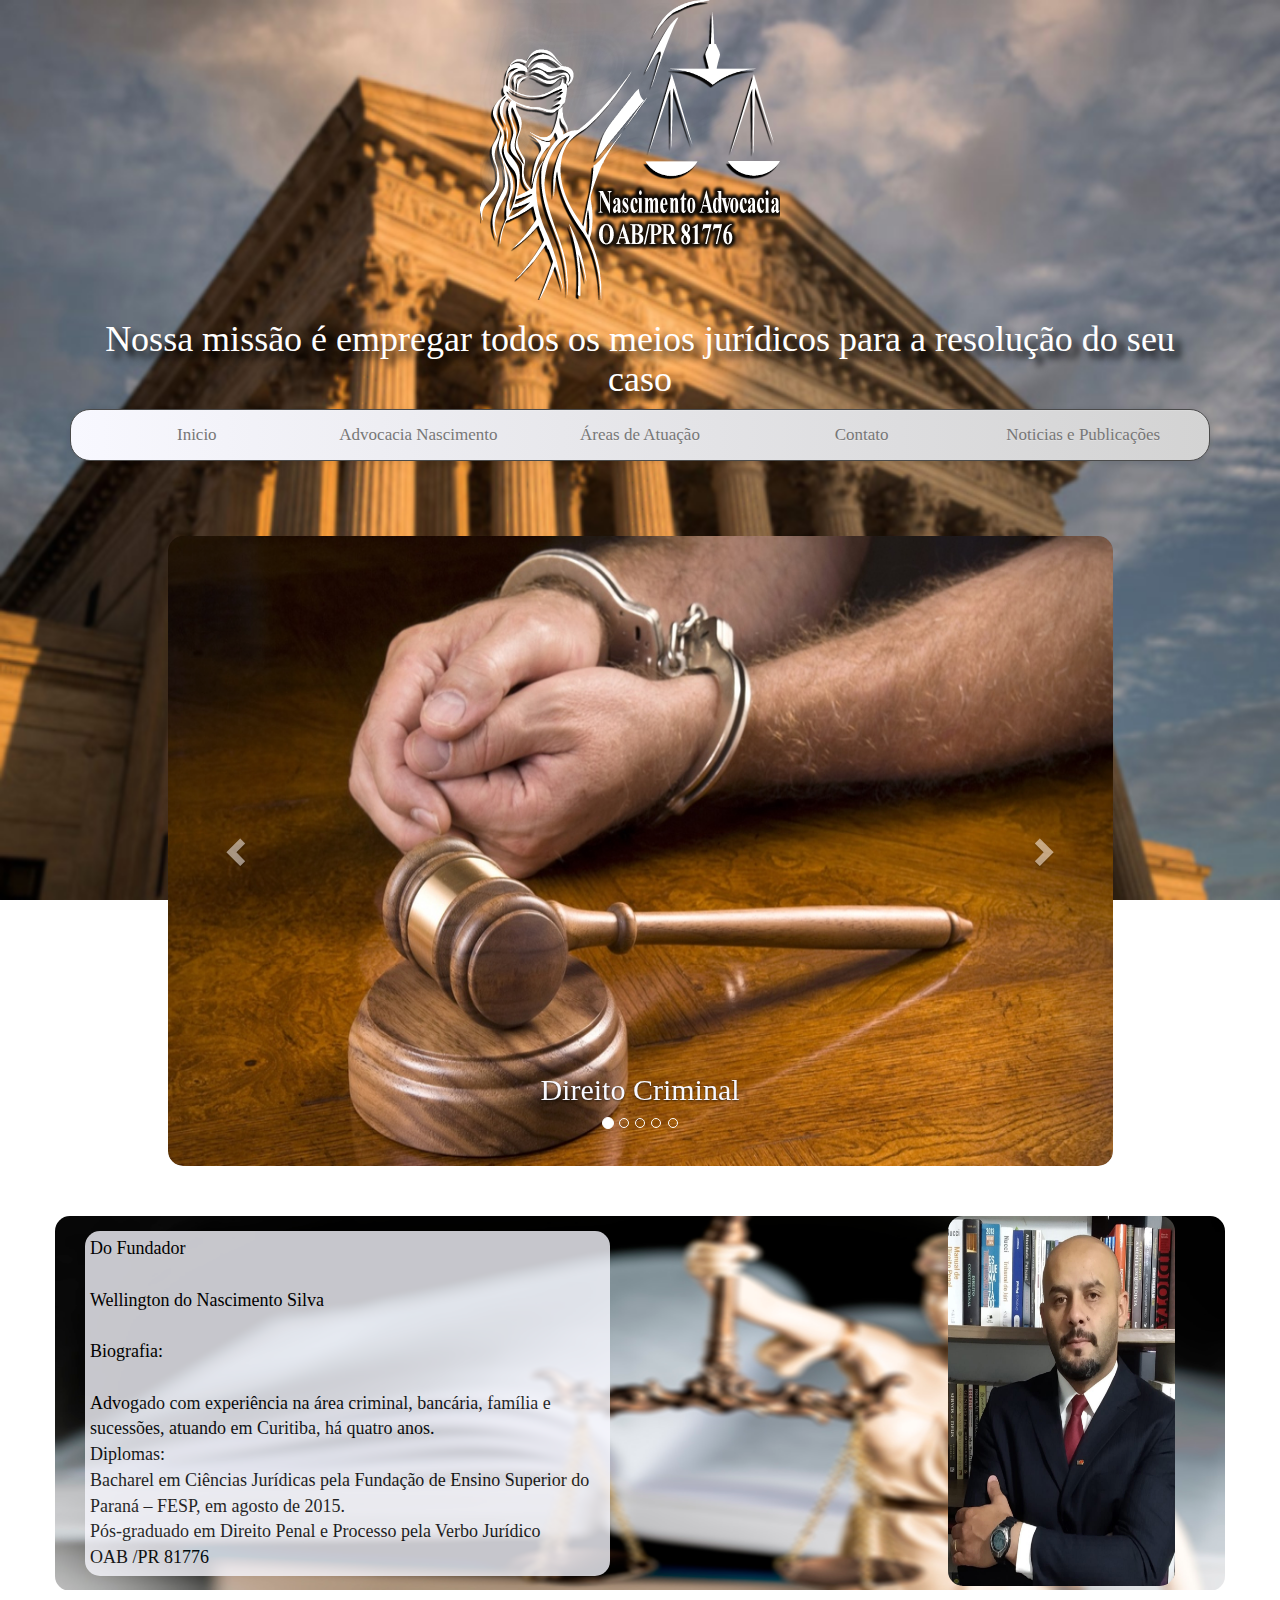
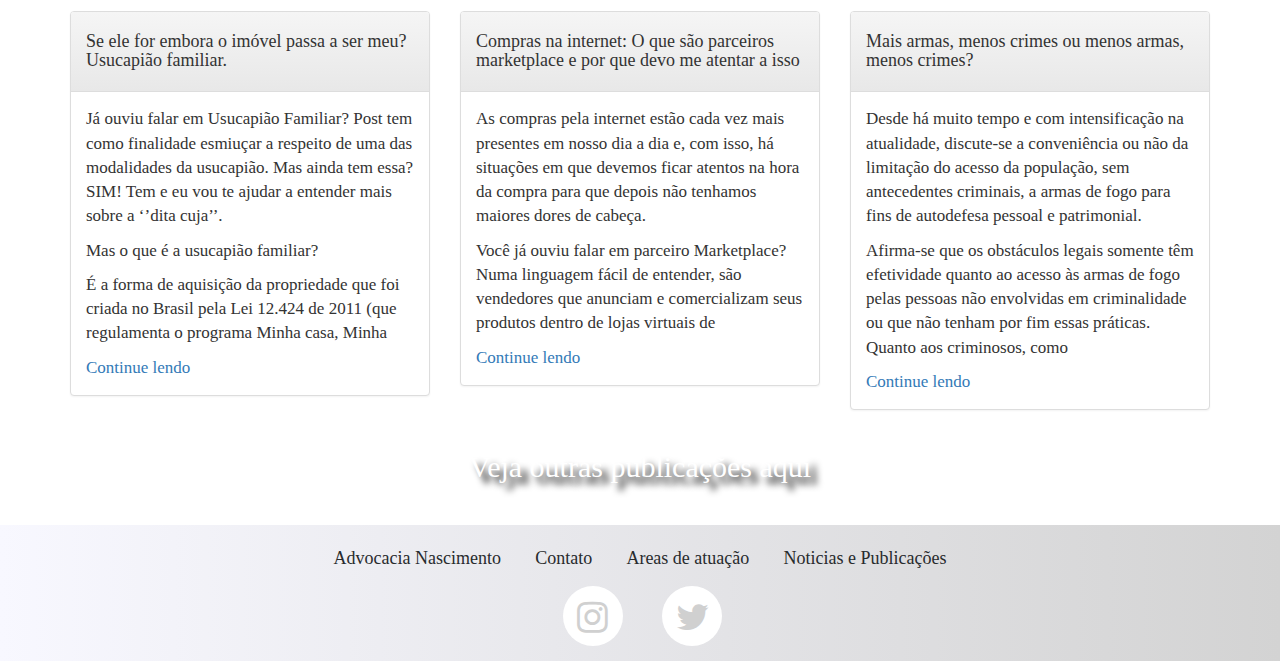
<file: index.html>
﻿<!DOCTYPE html>
<html lang="pt-br">
<head>
    <meta charset="utf-8">
    <meta http-equiv="X-UA-Compatible" content="IE=edge">
    <meta name="viewport" content="width=device-width, initial-scale=1">
    <link rel="shortcut icon" href="Imagens/logotemporario1.ico" type="image/x-icon" />
    <!-- CSS bootstrap -->
    <link href="Bootstrap/css/bootstrap.css" rel="stylesheet">
    <link href="Bootstrap/css/bootstrap-theme.css" rel="stylesheet">
    <link href="Estilos/principal.css" rel="stylesheet" />

    <!--css do icones telefones -->
    <link rel="stylesheet" href="https://cdnjs.cloudflare.com/ajax/libs/font-awesome/4.7.0/css/font-awesome.min.css">
    <!-- fim CSS bootstrap -->
    <title>Home</title>
</head>
<body id="home">
    <div class="container">
        <div class="row text-center">
            <div class="col-md-12">
                <header>
                    <a href="index.html"><img id="direito" src="Imagens/logotemporario.png" /></a>

                    <h1>Nossa missão é empregar todos os meios jurídicos para a resolução do seu caso</h1>
                </header>
            </div>
        </div>
        <div class="row">
            <div class="col-lg-12 text-center">
                <nav class="navbar navbar-default">
                    <div class="navbar-header">
                        <button id="button-mobile" type="button" class="navbar-toggle collapsed" data-toggle="collapse" data-target="#barrabasica">
                            <span class="sr-only">Toggle navigation</span>
                            <span class="icon-bar"></span>
                            <span class="icon-bar"></span>
                            <span class="icon-bar"></span>
                        </button>
                    </div>
                    <div class="collapse navbar-collapse" id="barrabasica">
                        <ul class="nav navbar-nav">
                            <li><a href="index.html">Inicio</a></li>
                            <li><a href="advocacia.html">Advocacia Nascimento</a></li>
                            <li><a href="areas-atuacao.html">Áreas de Atuação</a></li>
                            <li><a href="contato.html">Contato</a></li>
                            <li><a href="noticias.html">Noticias e Publicações</a></li>
                        </ul>
                    </div>
                </nav>
            </div>
        </div>
        <main>
            <div class="row">
                <div class="col-md-10 col-md-offset-1">
                    <div id="slide-imagens" class="carousel slide" data-ride="carousel">
                        <ol class="carousel-indicators">
                            <li data-target="#slide-imagens" data-slide-to="0" class="active"></li>
                            <li data-target="#slide-imagens" data-slide-to="1"></li>
                            <li data-target="#slide-imagens" data-slide-to="2"></li>
                            <li data-target="#slide-imagens" data-slide-to="3"></li>
                            <li data-target="#slide-imagens" data-slide-to="4"></li>
                        </ol>
                        <div class="carousel-inner">

                            <div class="item active">
                                <img src="Imagens/direito-criminal.jpg" />
                                <div class="carousel-caption">
                                    <a href="areas-atuacao.html#a2"><h2>Direito Criminal</h2></a>
                                </div>
                            </div>

                            <div class="item">
                              <img src="Imagens/direito_bancario.jpeg">
                              <div class="carousel-caption">
                                <a href="areas-atuacao.html#a3"><h2>Direito Bancário</h2></a>
                              </div>
                            </div>

                            <div class="item">
                                <img src="Imagens/direito-familiar.jpg" />
                                <div class="carousel-caption">
                                    <a href="areas-atuacao.html#a4"><h2>Direito de família</h2></a>
                                </div>
                            </div>

                            <div class="item">
                                <img src="Imagens/direito-previdenciario.jpg" />
                                <div class="carousel-caption">
                                    <a href="areas-atuacao.html#a6"><h2>Direito Previdênciario</h2></a>
                                </div>
                            </div>

                            <div class="item">
                                <img src="Imagens/direito-trabalhista.jpg" />
                                <div class="carousel-caption">
                                    <a href="areas-atuacao.html#a7"><h2>Direito Trabalhista</h2></a>
                                </div>
                            </div>
                        </div>
                        <a class="left carousel-control" href="#slide-imagens" data-slide="prev">
                            <span class="glyphicon glyphicon-chevron-left"></span>
                        </a>
                        <a class="right carousel-control" href="#slide-imagens" data-slide="next">
                            <span class="glyphicon glyphicon-chevron-right" aria-hidden="true"></span>
                        </a>
                    </div>
                </div>
            </div>
        </main>


        <div id="box-master" class="row">
            <div class="col-md-6">
              <p id="box2">
                Do Fundador
                <br><br>
                Wellington do Nascimento Silva
                <br><br>
                Biografia:
                <br><br>
                Advogado com experiência na área criminal, bancária, família e sucessões, atuando em Curitiba, há quatro anos.
                <br>
                Diplomas:
                <br>
                Bacharel em Ciências Jurídicas pela Fundação de Ensino Superior do Paraná – FESP, em agosto de 2015.
                <br>
                Pós-graduado em Direito Penal e Processo pela Verbo Jurídico
                <br>
                OAB /PR 81776
              </p>
            </div>
            <div class="col-md-3">
            </div>
            <div class="col-md-3">
              <img id="box1" src="Imagens/advogado.jpg" />
            </div>
        </div>

        <div class="row" id="noticias-home">
          <div class="col-md-4">
            <div class="panel panel-default">
              <div class="panel-heading">
                <h4>Se ele for embora o imóvel passa a ser meu? Usucapião familiar.</h4>
              </div>
              <div class="panel-body">
                <p>Já ouviu falar em Usucapião Familiar? Post tem como finalidade esmiuçar a respeito de uma das modalidades da usucapião. Mas ainda tem essa? SIM! Tem e eu vou te ajudar a entender mais sobre a ‘’dita cuja’’.</p>
                <p>Mas o que é a usucapião familiar?</p>

                <p>É a forma de aquisição da propriedade que foi criada no Brasil pela Lei 12.424 de 2011 (que regulamenta o programa Minha casa, Minha </p>
                <a href="noticias.html#n1">Continue lendo</a>
              </div>
            </div>
          </div>

          <div class="col-md-4">
            <div class="panel panel-default">
              <div class="panel-heading">
                <h4>Compras na internet: O que são parceiros marketplace e por que devo me atentar a isso</h4>
              </div>
              <div class="panel-body">
                <p>As compras pela internet estão cada vez mais presentes em nosso dia a dia e, com isso, há situações em que devemos ficar atentos na hora da compra para que depois não tenhamos maiores dores de cabeça.</p>

                <p>Você já ouviu falar em parceiro Marketplace? Numa linguagem fácil de entender, são vendedores que anunciam e comercializam seus produtos dentro de lojas virtuais de</p>
                <a href="noticias.html#n2">Continue lendo</a>
              </div>
            </div>
          </div>

          <div class="col-md-4">
            <div class="panel panel-default">
              <div class="panel-heading">
                <h4>Mais armas, menos crimes ou menos armas, menos crimes?</h4>
              </div>
              <div class="panel-body">
                <p>Desde há muito tempo e com intensificação na atualidade, discute-se a conveniência ou não da limitação do acesso da população, sem antecedentes criminais, a armas de fogo para fins de autodefesa pessoal e patrimonial.</p>

                <p>Afirma-se que os obstáculos legais somente têm efetividade quanto ao acesso às armas de fogo pelas pessoas não envolvidas em criminalidade ou que não tenham por fim essas práticas. Quanto aos criminosos, como </p>
                <a href="noticias.html#n3">Continue lendo</a>
              </div>
            </div>
          </div>

          <div class="col-md-12 text-center">
            <a href="noticias.html" id="hfinal"><h2>Veja outras publicações aqui</h2></a>
          </div>

        </div>
    </div>

    <footer id="myFooter">
        <div class="footer-social">
            <div class="container">
                <ul>
                    <li><a href="advocacia.html">Advocacia Nascimento</a></li>
                    <li><a href="contato.html">Contato</a></li>
                    <li><a href="areas-atuacao.html">Areas de atuação</a></li>
                    <li><a href="noticias.html">Noticias e Publicações</a></li>
                </ul>
            </div>
            <a href="https://www.instagram.com/togukawa/?hl=pt-br" target="_blank" class="social-icons"><i class="fa fa-instagram"></i></a>

            <a href="https://twitter.com/WFnix" target="_blank" class="social-icons"><i class="fa fa-twitter"></i></a>
        </div>
    </footer>
    <!--codigos de js -->
    <script src="http://code.jquery.com/jquery-1.11.2.min.js" type="text/javascript"></script>
    <script type="text/javascript">
        (window.jQuery) || document.write('<script type="text/javascript" src="Bootstrap/js/jquery.min.js"><\/script>');
    </script>
    <script type="text/javascript" src="Bootstrap/js/bootstrap.min.js"></script>
    <!-- fim scripts para JS -->
</body>
</html>
</file>
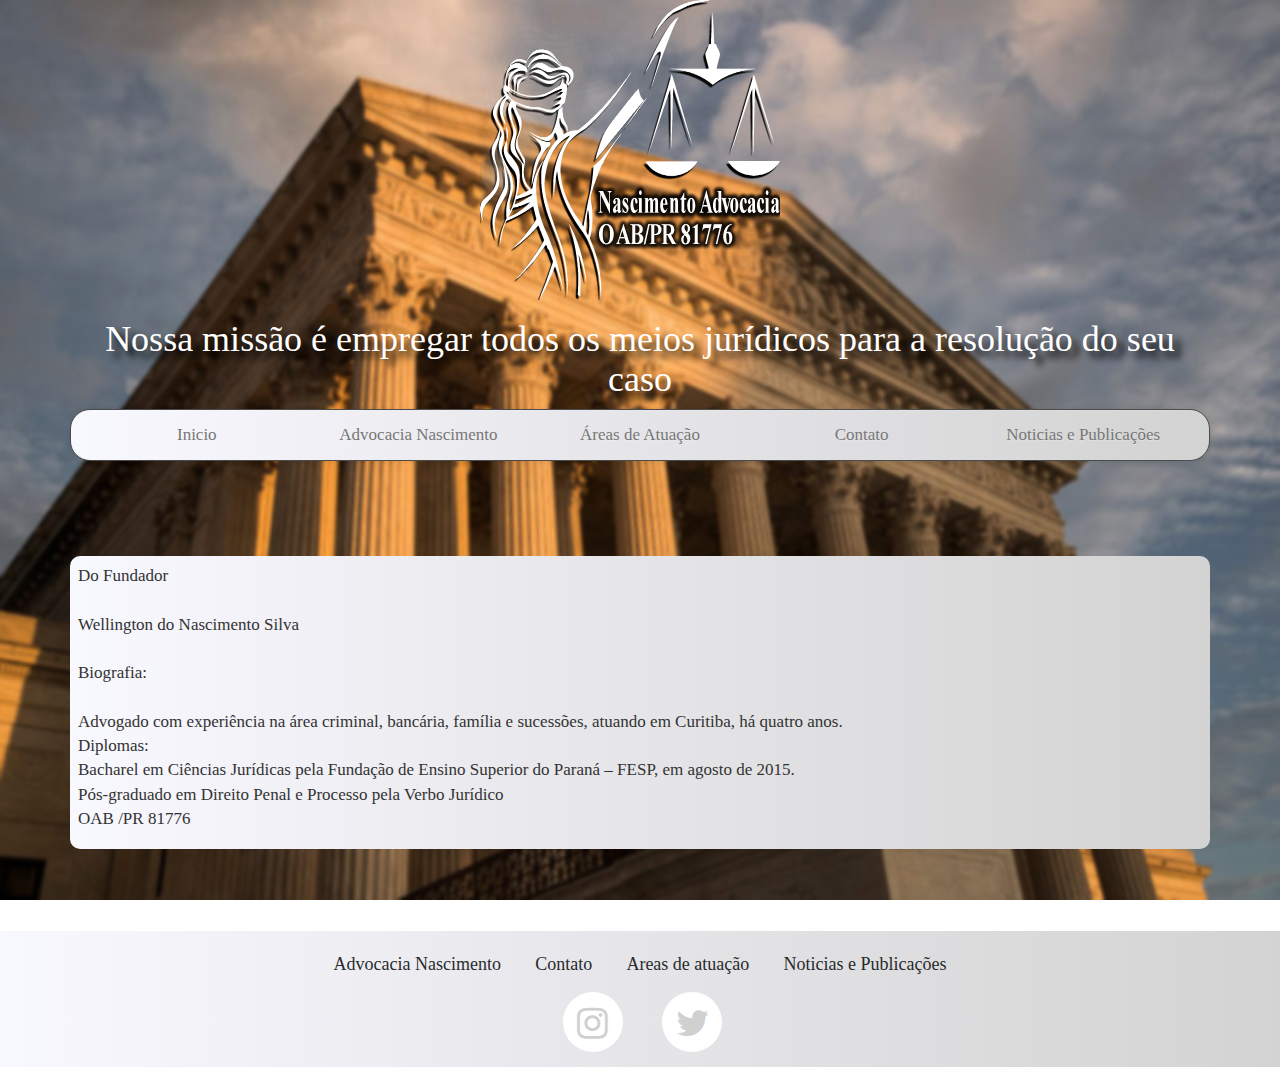
<file: advocacia.html>
﻿<!DOCTYPE html>
<html lang="pt-br">
<head>
    <meta charset="utf-8" />
    <meta http-equiv="X-UA-Compatible" content="IE=edge" />
    <meta name="viewport" content="width=device-width, initial-scale=1" />
    <link rel="shortcut icon" href="Imagens/logotemporario1.ico" type="image/x-icon" />
    <!-- CSS bootstrap -->
    <link href="Bootstrap/css/bootstrap.css" rel="stylesheet" />
    <link href="Bootstrap/css/bootstrap-theme.css" rel="stylesheet" />
    <link href="Estilos/principal.css" rel="stylesheet" />
    <!--css do icones telefones -->
    <link rel="stylesheet" href="https://cdnjs.cloudflare.com/ajax/libs/font-awesome/4.7.0/css/font-awesome.min.css">
    <title>Advocacia Nascimento</title>
</head>
<body id="advocacia">
    <div class="container">
        <div class="row text-center">
            <div class="col-md-12">
              <header>
                  <a href="index.html"><img id="direito" src="Imagens/logotemporario.png" /></a>

                  <h1>Nossa missão é empregar todos os meios jurídicos para a resolução do seu caso</h1>
              </header>
            </div>
        </div>
        <div class="row">
            <div class="col-lg-12 text-center">
                <nav class="navbar navbar-default">
                    <div class="navbar-header">
                        <button type="button" class="navbar-toggle collapsed" data-toggle="collapse" data-target="#barrabasica">
                            <span class="sr-only">Toggle navigation</span>
                            <span class="icon-bar"></span>
                            <span class="icon-bar"></span>
                            <span class="icon-bar"></span>
                        </button>
                    </div>
                    <div class="collapse navbar-collapse" id="barrabasica">
                        <ul class="nav navbar-nav">
                            <li><a href="index.html">Inicio</a></li>
                            <li><a href="advocacia.html">Advocacia Nascimento</a></li>
                            <li><a href="areas-atuacao.html">Áreas de Atuação</a></li>
                            <li><a href="contato.html">Contato</a></li>
                            <li><a href="noticias.html">Noticias e Publicações</a></li>
                        </ul>
                    </div>
                </nav>
            </div>
        </div>
        <div class="row">
            <div class="col-md-12">
                <main>
                    <div class="sobre">
                        <p>
                            Do Fundador
                            <br><br>
                            Wellington do Nascimento Silva
                            <br><br>
                            Biografia:
                            <br><br>
                            Advogado com experiência na área criminal, bancária, família e sucessões, atuando em Curitiba, há quatro anos.
                            <br>
                            Diplomas:
                            <br>
                            Bacharel em Ciências Jurídicas pela Fundação de Ensino Superior do Paraná – FESP, em agosto de 2015.
                            <br>
                            Pós-graduado em Direito Penal e Processo pela Verbo Jurídico
                            <br>
                            OAB /PR 81776
                        </p>
                    </div>
                </main>
            </div>
        </div>
    </div>

    <footer id="myFooter">
      <div class="footer-social">
          <div class="container">
              <ul>
                  <li><a href="advocacia.html">Advocacia Nascimento</a></li>
                  <li><a href="contato.html">Contato</a></li>
                  <li><a href="areas-atuacao.html">Areas de atuação</a></li>
                  <li><a href="noticias.html">Noticias e Publicações</a></li>
              </ul>
          </div>
          <a href="https://www.instagram.com/togukawa/?hl=pt-br" target="_blank" class="social-icons"><i class="fa fa-instagram"></i></a>

          <a href="https://twitter.com/WFnix" target="_blank" class="social-icons"><i class="fa fa-twitter"></i></a>
      </div>
    </footer>
    <script src="http://code.jquery.com/jquery-1.11.2.min.js" type="text/javascript"></script>
    <script type="text/javascript">
        //<![CDATA[
        (window.jQuery) || document.write('<script type="text/javascript" src="Bootstrap/js/jquery.min.js"><\/script>');//]]>
    </script>
    <script type="text/javascript" src="Bootstrap/js/bootstrap.min.js"></script>
    <!-- fim scripts para JS -->
</body>
</html>
</file>
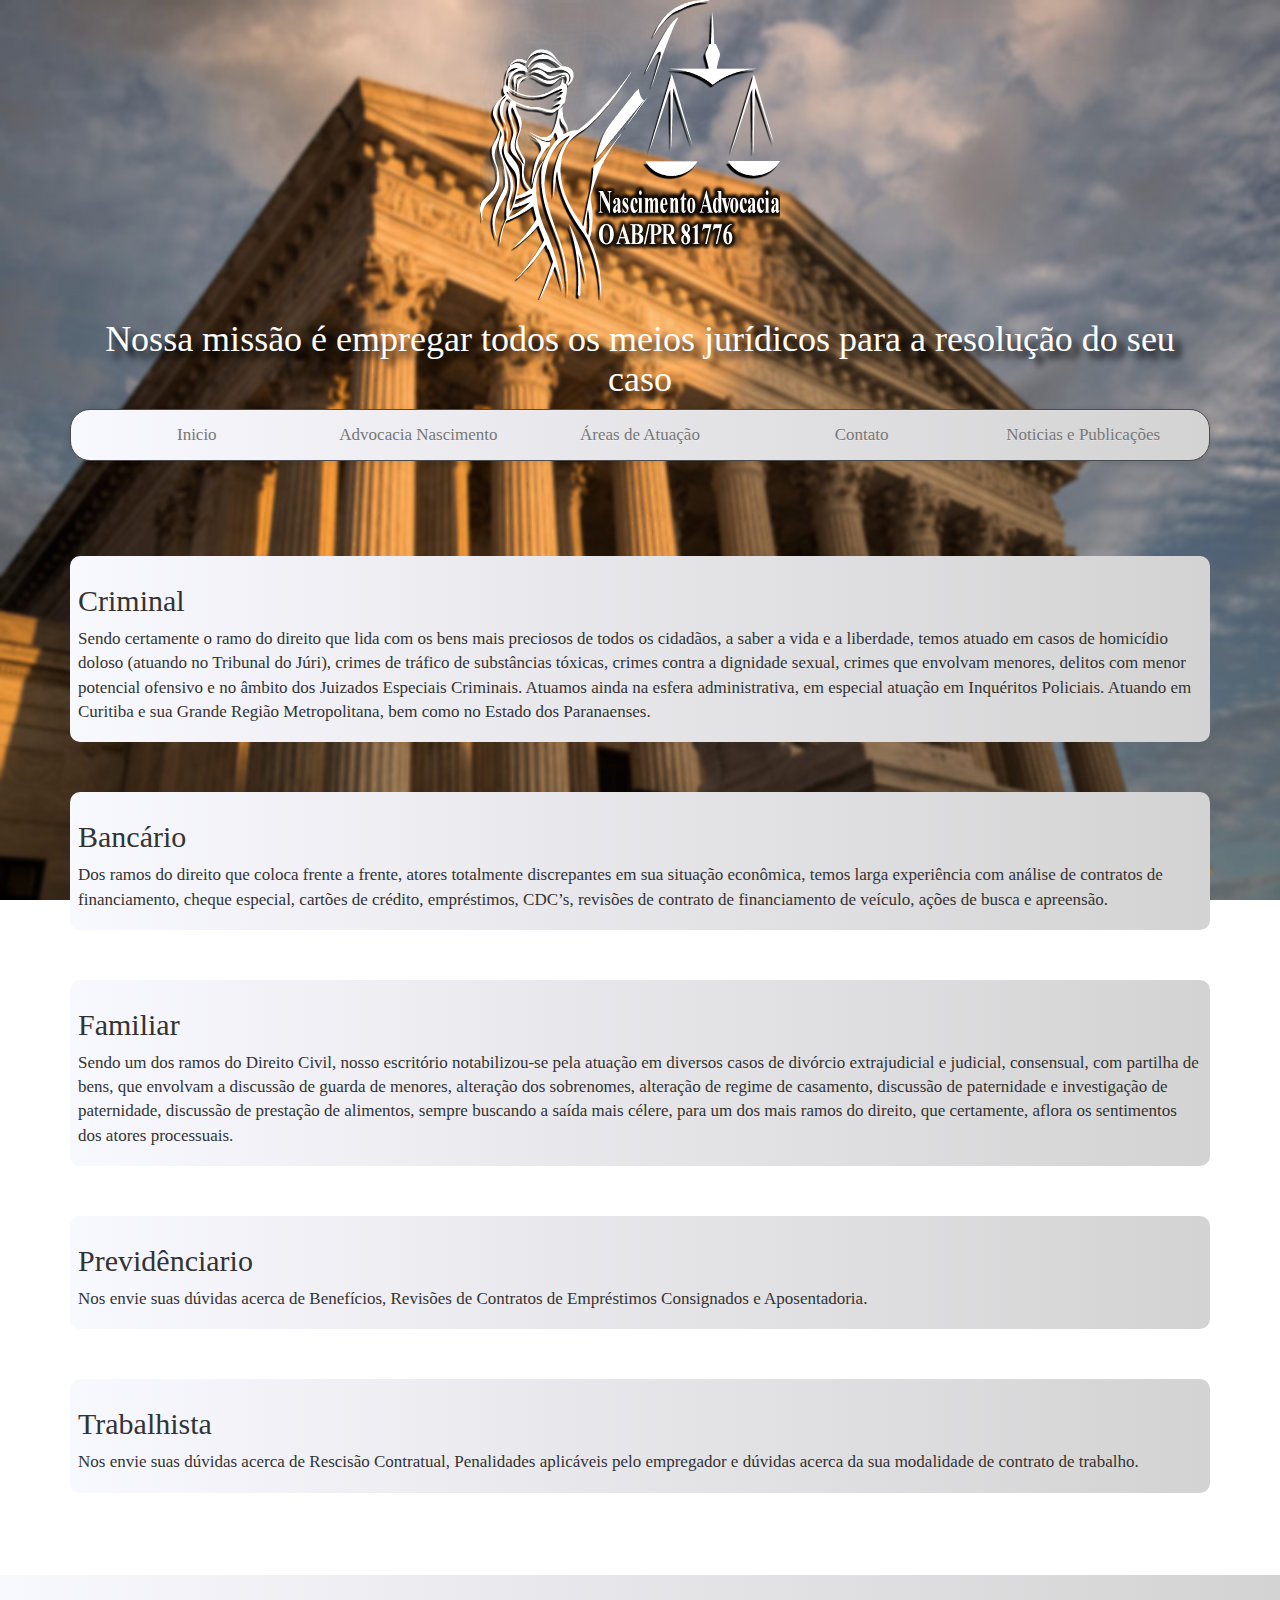
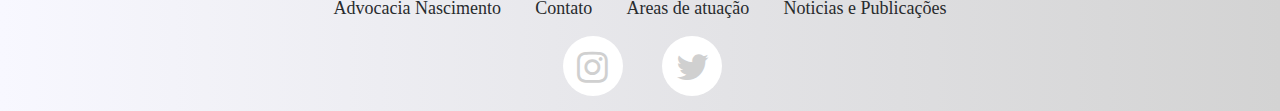
<file: areas-atuacao.html>
﻿<!DOCTYPE html>
<html lang="pt-br">
<head>
    <meta charset="utf-8" />
    <meta http-equiv="X-UA-Compatible" content="IE=edge" />
    <meta name="viewport" content="width=device-width, initial-scale=1" />
    <link rel="shortcut icon" href="Imagens/logotemporario1.ico" type="image/x-icon" />
    <!-- CSS bootstrap -->
    <link href="Bootstrap/css/bootstrap.css" rel="stylesheet" />
    <link href="Bootstrap/css/bootstrap-theme.css" rel="stylesheet" />
    <link href="Estilos/principal.css" rel="stylesheet" />
    <!--css do icones telefones -->
    <link rel="stylesheet" href="https://cdnjs.cloudflare.com/ajax/libs/font-awesome/4.7.0/css/font-awesome.min.css">
    <title>Áreas de Atuação</title>
</head>
<body id="areas-atuacao">
    <div class="container">
        <div class="row text-center">
            <div class="col-md-12">
              <header>
                  <a href="index.html"><img id="direito" src="Imagens/logotemporario.png" /></a>

                  <h1>Nossa missão é empregar todos os meios jurídicos para a resolução do seu caso</h1>
              </header>
            </div>
        </div>
        <div class="row">
            <div class="col-lg-12 text-center">
                <nav class="navbar navbar-default">
                    <div class="navbar-header">
                        <button type="button" class="navbar-toggle collapsed" data-toggle="collapse" data-target="#barrabasica">
                            <span class="sr-only">Toggle navigation</span>
                            <span class="icon-bar"></span>
                            <span class="icon-bar"></span>
                            <span class="icon-bar"></span>
                        </button>
                    </div>
                    <div class="collapse navbar-collapse" id="barrabasica">
                        <ul class="nav navbar-nav">
                            <li><a href="index.html">Inicio</a></li>
                            <li><a href="advocacia.html">Advocacia Nascimento</a></li>
                            <li><a href="areas-atuacao.html">Áreas de Atuação</a></li>
                            <li><a href="contato.html">Contato</a></li>
                            <li><a href="noticias.html">Noticias e Publicações</a></li>
                        </ul>
                    </div>
                </nav>
            </div>
        </div>
        <div class="row">
            <div class="col-md-12">
                <main>
                    <div id="a2" class="areas">
                        <h2>Criminal</h2>
                        <p>Sendo certamente o ramo do direito que lida com os bens mais preciosos de todos os cidadãos, a saber a vida e a liberdade, temos atuado em casos de homicídio doloso (atuando no Tribunal do Júri), crimes de tráfico de substâncias tóxicas, crimes contra a dignidade sexual, crimes que envolvam menores, delitos com menor potencial ofensivo e no âmbito dos Juizados Especiais Criminais. Atuamos ainda na esfera administrativa, em especial atuação em Inquéritos Policiais. Atuando em Curitiba e sua Grande Região Metropolitana, bem como no Estado dos Paranaenses.</p>
                    </div>

                    <div id="a3" class="areas">
                          <h2>Bancário</h2>
                          <p>Dos ramos do direito que coloca frente a frente, atores totalmente discrepantes em sua situação econômica, temos larga experiência com análise de contratos de financiamento, cheque especial, cartões de crédito, empréstimos, CDC’s, revisões de contrato de financiamento de veículo, ações de busca e apreensão.</p>
                    </div>

                    <div id="a4" class="areas">
                        <h2>Familiar</h2>
                        <p>Sendo um dos ramos do Direito Civil, nosso escritório notabilizou-se pela atuação em diversos casos de divórcio extrajudicial e judicial, consensual, com partilha de bens, que envolvam a discussão de guarda de menores, alteração dos sobrenomes, alteração de regime de casamento, discussão de paternidade e investigação de paternidade, discussão de prestação de alimentos, sempre buscando a saída mais célere, para um dos mais ramos do direito, que certamente, aflora os sentimentos dos atores processuais.</p>
                    </div>

                    <div id="a6" class="areas">
                        <h2>Previdênciario</h2>
                        <p>Nos envie suas dúvidas acerca de Benefícios, Revisões de Contratos de Empréstimos Consignados e Aposentadoria.</p>
                    </div>

                    <div id="a7" class="areas">
                        <h2>Trabalhista</h2>
                        <p>Nos envie suas dúvidas acerca de Rescisão Contratual, Penalidades aplicáveis pelo empregador e dúvidas acerca da sua modalidade de contrato de trabalho.</p>
                    </div>
                </main>
            </div>
        </div>
    </div>

    <footer id="myFooter">
      <div class="footer-social">
          <div class="container">
              <ul>
                  <li><a href="advocacia.html">Advocacia Nascimento</a></li>
                  <li><a href="contato.html">Contato</a></li>
                  <li><a href="areas-atuacao.html">Areas de atuação</a></li>
                  <li><a href="noticias.html">Noticias e Publicações</a></li>
              </ul>
          </div>
          <a href="https://www.instagram.com/togukawa/?hl=pt-br" target="_blank" class="social-icons"><i class="fa fa-instagram"></i></a>

          <a href="https://twitter.com/WFnix" target="_blank" class="social-icons"><i class="fa fa-twitter"></i></a>
      </div>
    </footer>
    <script src="http://code.jquery.com/jquery-1.11.2.min.js" type="text/javascript"></script>
    <script type="text/javascript">
        //<![CDATA[
        (window.jQuery) || document.write('<script type="text/javascript" src="Bootstrap/js/jquery.min.js"><\/script>');//]]>
    </script>
    <script type="text/javascript" src="Bootstrap/js/bootstrap.min.js"></script>
    <!-- fim scripts para JS -->
</body>
</html>
</file>
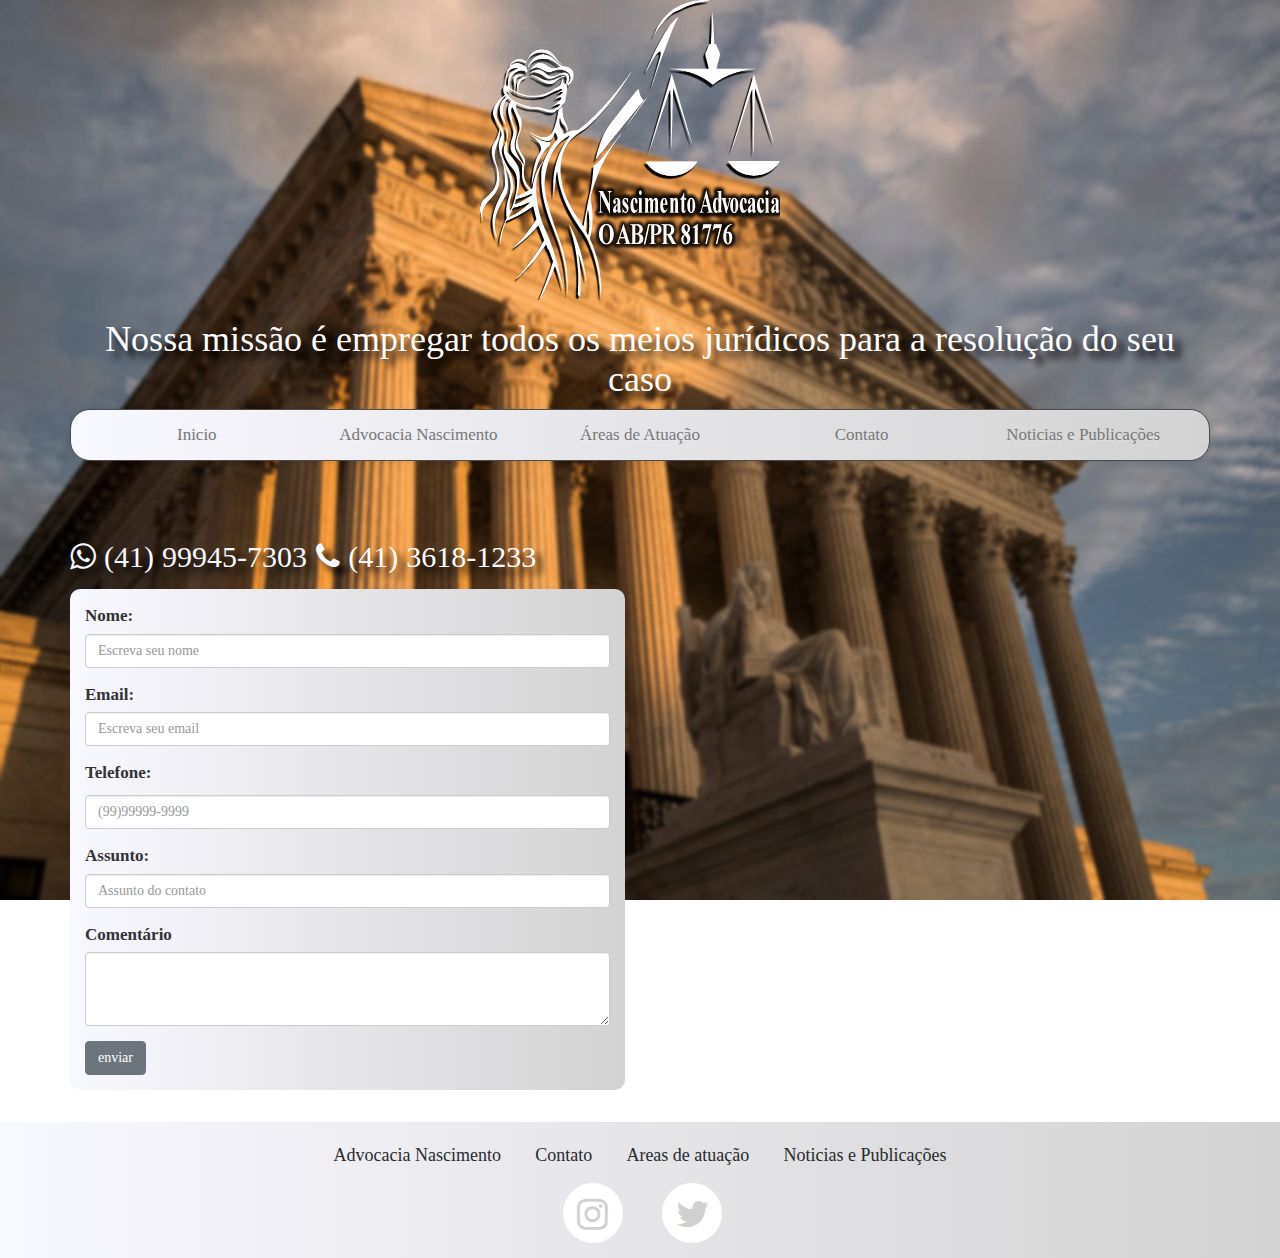
<file: contato.html>
﻿<!DOCTYPE html>
<html lang="pt-br">
<head>
    <meta charset="utf-8" />
    <meta http-equiv="X-UA-Compatible" content="IE=edge" />
    <meta name="viewport" content="width=device-width, initial-scale=1" />
    <link rel="shortcut icon" href="Imagens/logotemporario1.ico" type="image/x-icon" />
    <!-- CSS bootstrap -->
    <link href="Bootstrap/css/bootstrap.css" rel="stylesheet" />
    <link href="Bootstrap/css/bootstrap-theme.css" rel="stylesheet" />
    <link href="Estilos/principal.css" rel="stylesheet" />
    <!--css do icones telefones -->
    <link rel="stylesheet" href="https://cdnjs.cloudflare.com/ajax/libs/font-awesome/4.7.0/css/font-awesome.min.css">
    <title>Contato</title>
</head>
<body id="contato">
    <div class="container">
        <div class="row text-center">
            <div class="col-md-12">
                <header>
                    <a href="index.html"><img id="direito" src="Imagens/logotemporario.png" /></a>

                    <h1>Nossa missão é empregar todos os meios jurídicos para a resolução do seu caso</h1>
                </header>
            </div>
        </div>
        <div class="row">
            <!--menu do site-->
            <div class="col-lg-12 text-center">
                <nav class="navbar navbar-default">
                    <div class="navbar-header">
                        <button type="button" class="navbar-toggle collapsed" data-toggle="collapse" data-target="#barrabasica">
                            <span class="sr-only">Toggle navigation</span>
                            <span class="icon-bar"></span>
                            <span class="icon-bar"></span>
                            <span class="icon-bar"></span>
                        </button>
                    </div>
                    <div class="collapse navbar-collapse" id="barrabasica">
                        <ul class="nav navbar-nav">
                            <li><a href="index.html">Inicio</a></li>
                            <li><a href="advocacia.html">Advocacia Nascimento</a></li>
                            <li><a href="areas-atuacao.html">Áreas de Atuação</a></li>
                            <li><a href="contato.html">Contato</a></li>
                            <li><a href="noticias.html">Noticias e Publicações</a></li>
                        </ul>
                    </div>
                </nav>
            </div>
        </div>

        <div class="row">
            <div id="telefone" class="col-md-12">
                <a href="https://api.whatsapp.com/send?phone=5541999457303" target="_blank"><i class="fa fa-whatsapp"> (41) 99945-7303</i></a>
                <h3>Toque no numero para mandar mensagem direto no WhatsApp</h3>
                <i class="fa fa-phone"><a href="tel:04130553317"> (41) 3618-1233</a></i>
            </div>
        </div>

        <div class="row">
            <!--Formulario da pagina-->
            <main>
                <div class="col-md-6">
                    <form method="post" name="formuser" action="https://formspree.io/togukawa@gmail.com">
                        <div class="form-group">
                            <label for="name">Nome:</label>
                            <input type="text" name="nome" class="form-control" placeholder="Escreva seu nome" />
                        </div>
                        <div class="form-group">
                            <label for="email">Email:</label>
                            <input class="form-control" name="email" placeholder="Escreva seu email" />
                        </div>
                        <div class="form-group">
                            <label for="name">Telefone:</label>
                            <input class="form-control" id="telefone" type="text" name="telefone" placeholder="(99)99999-9999" />
                        </div>
                        <div class="form-group">
                            <label for="name">Assunto:</label>
                            <input class="form-control" name="assunto" placeholder="Assunto do contato" />
                        </div>
                        <div class="form-group">
                            <label for="textarea">Comentário</label>
                            <textarea class="form-control" name="comentario" rows="3"></textarea>
                        </div>
                        <input type="submit" class="btn btn-secondary" value="enviar" onclick="return validar()" />
                    </form>
                </div>
                <div class="col-md-6">
                    <div class="embed-responsive embed-responsive-4by3">
                        <iframe src="https://www.google.com/maps/embed?pb=!1m18!1m12!1m3!1d3603.1721559472307!2d-49.26709318482966!3d-25.432507339220454!2m3!1f0!2f0!3f0!3m2!1i1024!2i768!4f13.1!3m3!1m2!1s0x94dce46a111979b1%3A0x8f2c59031d75c855!2sPra%C3%A7a%20Senador%20Correia%20-%20Centro%2C%20Curitiba%20-%20PR%2C%2082590-300!5e0!3m2!1spt-BR!2sbr!4v1674657425155!5m2!1spt-BR!2sbr" width="600" height="450" style="border:0;" allowfullscreen="" loading="lazy" referrerpolicy="no-referrer-when-downgrade" width="600" height="450" frameborder="0" style="border:0;" allowfullscreen=""></iframe>
                    </div>
                </div>
            </main>
        </div>
    </div>

    <footer id="myFooter">
      <div class="footer-social">
          <div class="container">
              <ul>
                  <li><a href="advocacia.html">Advocacia Nascimento</a></li>
                  <li><a href="contato.html">Contato</a></li>
                  <li><a href="areas-atuacao.html">Areas de atuação</a></li>
                  <li><a href="noticias.html">Noticias e Publicações</a></li>
              </ul>
          </div>
          <a href="https://www.instagram.com/togukawa/?hl=pt-br" target="_blank" class="social-icons"><i class="fa fa-instagram"></i></a>

          <a href="https://twitter.com/WFnix" target="_blank" class="social-icons"><i class="fa fa-twitter"></i></a>
      </div>
    </footer>

    <script type="text/javascript">
        function validar(){
          var nome = formuser.nome.value;
          var email = formuser.email.value;
          var assunto = formuser.assunto.value;


          if(nome == ""){
            alert('Preencha o campo nome.');
            formuser.nome.focus();
            return false;
          }

          if(email == "" || email.indexOf('@') == -1 ){
            alert('Preencha o campo E-mail.');
            formuser.email.focus();
            return false;
          }

          if(assunto == "" || assunto.length <= 5){
            alert('Preencha o campo assunto');
            formuser.assunto.focus();
            return false;
          }
        }
    </script>

    <script src="http://code.jquery.com/jquery-1.11.2.min.js" type="text/javascript"></script>
    <script type="text/javascript">
        //<![CDATA[
        (window.jQuery) || document.write('<script type="text/javascript" src="Bootstrap/js/jquery.min.js"><\/script>');//]]>
    </script>
    <script type="text/javascript" src="Bootstrap/js/bootstrap.min.js"></script>
    </script>
    <!-- fim scripts para JS -->
</body>
</html>
</file>
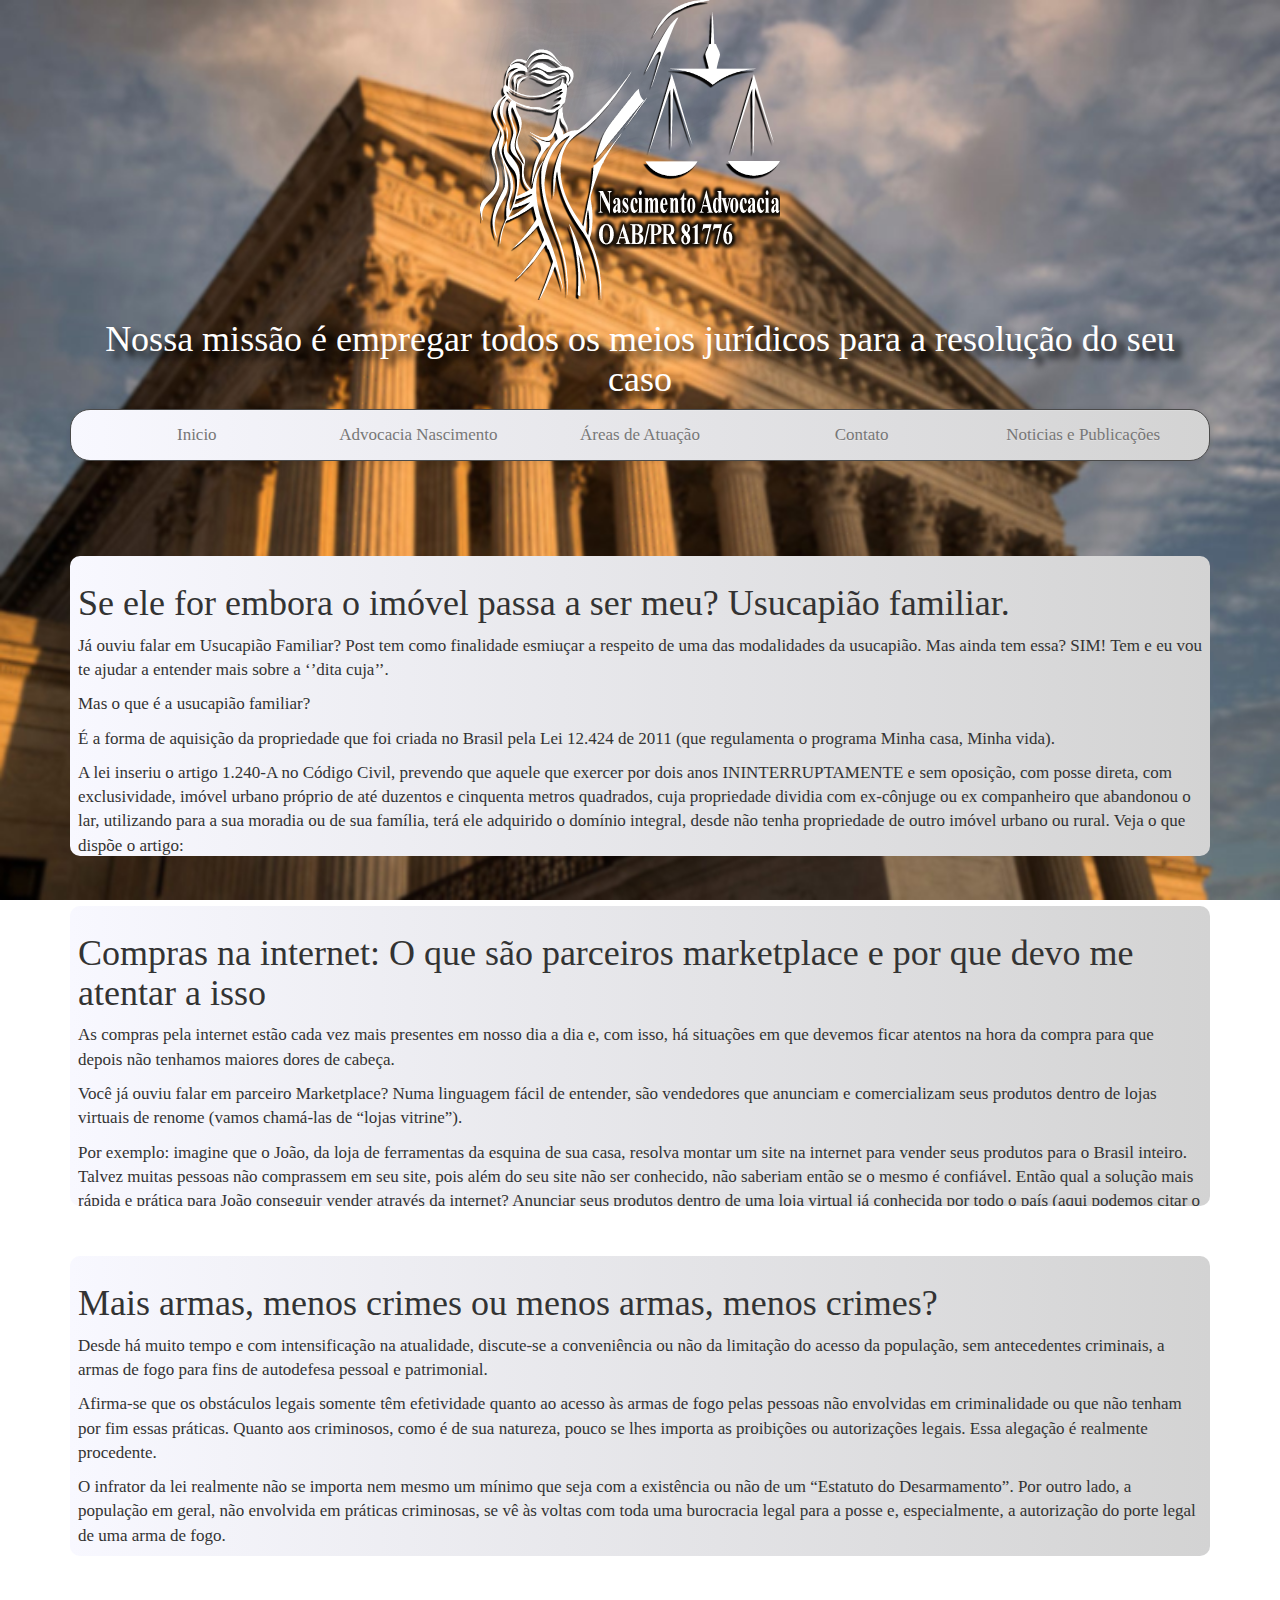
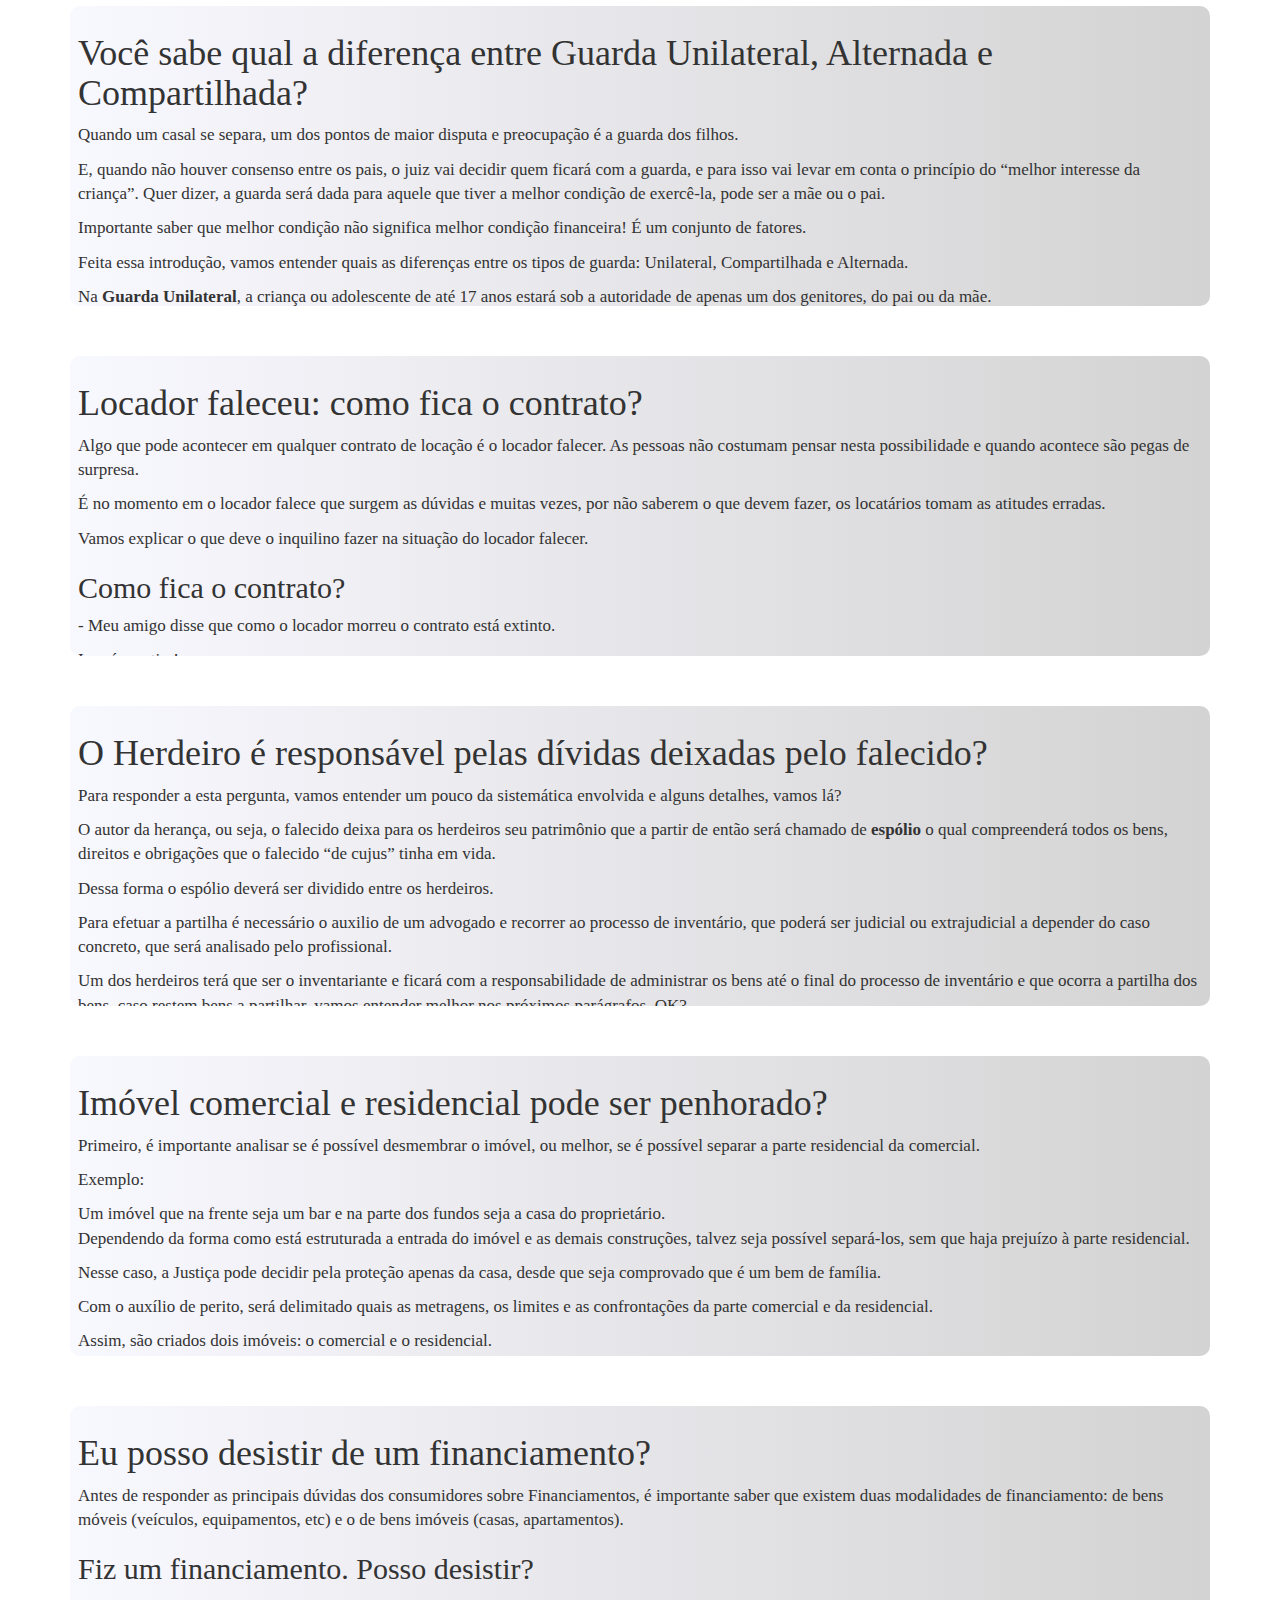
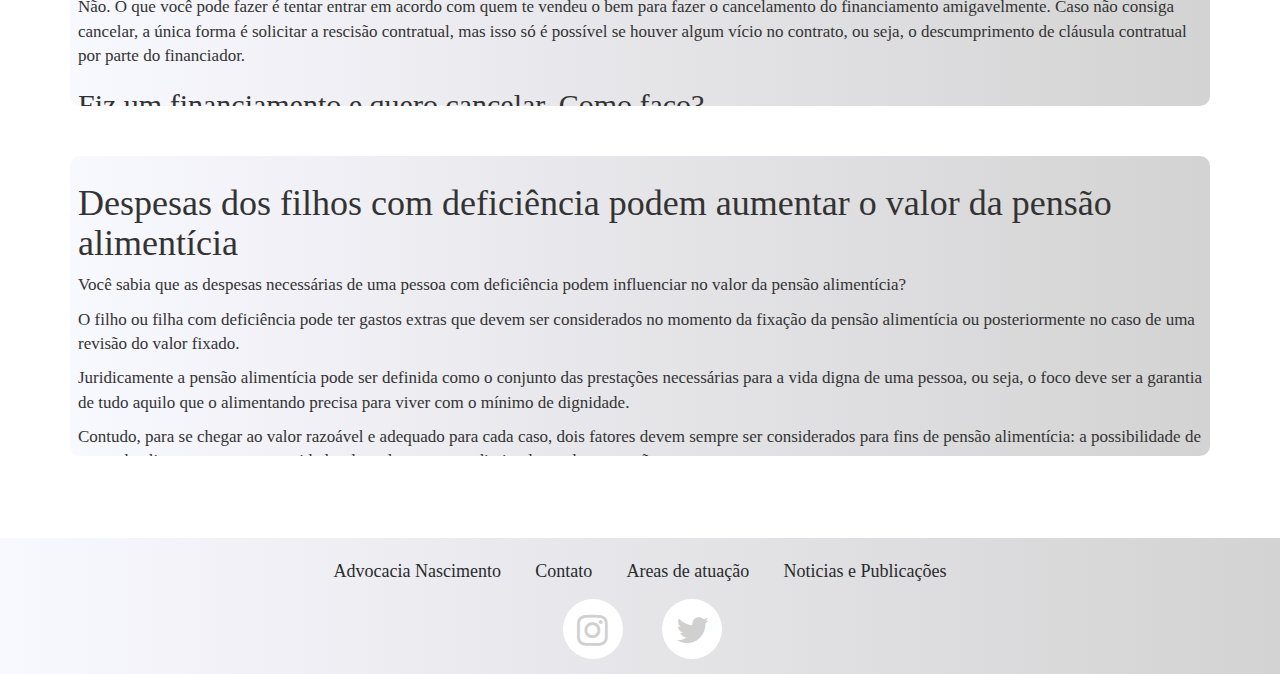
<file: noticias.html>
﻿<!DOCTYPE html>
<html lang="pt-br">
<head>
    <meta charset="utf-8" />
    <meta http-equiv="X-UA-Compatible" content="IE=edge" />
    <meta name="viewport" content="width=device-width, initial-scale=1" />
    <link rel="shortcut icon" href="Imagens/logotemporario1.ico" type="image/x-icon" />
    <!-- CSS bootstrap -->
    <link href="Bootstrap/css/bootstrap.css" rel="stylesheet" />
    <link href="Bootstrap/css/bootstrap-theme.css" rel="stylesheet" />
    <link href="Estilos/principal.css" rel="stylesheet" />
    <!--css do icones telefones -->
    <link rel="stylesheet" href="https://cdnjs.cloudflare.com/ajax/libs/font-awesome/4.7.0/css/font-awesome.min.css">
    <title>Noticias e Publicações</title>
</head>
<body id="noticias">
    <div class="container">
        <div class="row text-center">
            <div class="col-md-12">
              <header>
                  <a href="index.html"><img id="direito" src="Imagens/logotemporario.png" /></a>

                  <h1>Nossa missão é empregar todos os meios jurídicos para a resolução do seu caso</h1>
              </header>
            </div>
        </div>
        <div class="row">
            <div class="col-lg-12 text-center">
                <nav class="navbar navbar-default">
                    <div class="navbar-header">
                        <button type="button" class="navbar-toggle collapsed" data-toggle="collapse" data-target="#barrabasica">
                            <span class="sr-only">Toggle navigation</span>
                            <span class="icon-bar"></span>
                            <span class="icon-bar"></span>
                            <span class="icon-bar"></span>
                        </button>
                    </div>
                    <div class="collapse navbar-collapse" id="barrabasica">
                        <ul class="nav navbar-nav">
                            <li><a href="index.html">Inicio</a></li>
                            <li><a href="advocacia.html">Advocacia Nascimento</a></li>
                            <li><a href="areas-atuacao.html">Áreas de Atuação</a></li>
                            <li><a href="contato.html">Contato</a></li>
                            <li><a href="noticias.html">Noticias e Publicações</a></li>
                        </ul>
                    </div>
                </nav>
            </div>
        </div>
        <div class="row">
            <main>
              <div class="col-md-12">
                <div class="publicacoes" data-spy="scroll" id="n1">
                  <h1>Se ele for embora o imóvel passa a ser meu? Usucapião familiar.</h1>
                    <p>Já ouviu falar em Usucapião Familiar? Post tem como finalidade esmiuçar a respeito de uma das modalidades da usucapião. Mas ainda tem essa? SIM! Tem e eu vou te ajudar a entender mais sobre a ‘’dita cuja’’.</p>
                    <p>Mas o que é a usucapião familiar?</p>

                    <p>É a forma de aquisição da propriedade que foi criada no Brasil pela Lei 12.424 de 2011 (que regulamenta o programa Minha casa, Minha vida).</p>

                    <p>A lei inseriu o artigo 1.240-A no Código Civil, prevendo que aquele que exercer por dois anos ININTERRUPTAMENTE e sem oposição, com posse direta, com exclusividade, imóvel urbano próprio de até duzentos e cinquenta metros quadrados, cuja propriedade dividia com ex-cônjuge ou ex companheiro que abandonou o lar, utilizando para a sua moradia ou de sua família, terá ele adquirido o domínio integral, desde não tenha propriedade de outro imóvel urbano ou rural. Veja o que dispõe o artigo:</p>

                    <p>Código Civil. Art. 1.240-A. Aquele que exercer, por 2 (dois) anos ininterruptamente e sem oposição, posse direta, com exclusividade, sobre imóvel urbano de até 250m² (duzentos e cinquenta metros quadrados) cuja propriedade divida com ex-cônjuge ou ex-companheiro que abandonou o lar, utilizando-o para sua moradia ou de sua família, adquirir-lhe-á o domínio integral, desde que não seja proprietário de outro imóvel urbano ou rural.</p>

                    <p>§ 1o O direito previsto no caput não será reconhecido ao mesmo possuidor mais de uma vez.</p>

                    <p>Aí você me pergunta:</p>

                    <p>Mas qual a finalidade da Usucapião Familiar?</p>

                    <p>Essa modalidade ela tem como finalidade, salvaguardar o direito à moradia daquele cônjuge ou companheiro que permaneceu no imóvel, além de proteger a família que foi abandonada.
                    Vale ressalvar que, para se caracterizar a perda da propriedade do bem imóvel por usucapião familiar, não basta somente a ‘’separação de fato’’, é IMPRESCINDÍVEL que o ex-cônjuge ou ex companheiro tenha realmente abandonado o imóvel e sua família.</p>

                    <a href="https://blogmarianagoncalves.jusbrasil.com.br/artigos/615735029/se-ele-for-embora-o-imovel-passa-a-ser-meu-usucapiao-familiar-saiba-mais?utm_campaign=newsletter-daily_20180823_7489&utm_medium=email&utm_source=newsletter&fbclid=IwAR2E8pWQCNoqZpNWIteYcbdKyoJO6RRRXsjaFQc_wrA1eHQ-Iq-SEryUmx0" target="_blank">Clique para ver mais...</a>

                  </div>

                  <div class="publicacoes" data-spy="scroll" id="n2">
                    <h1>Compras na internet: O que são parceiros marketplace e por que devo me atentar a isso</h1>
                    <p>As compras pela internet estão cada vez mais presentes em nosso dia a dia e, com isso, há situações em que devemos ficar atentos na hora da compra para que depois não tenhamos maiores dores de cabeça.</p>

                    <p>Você já ouviu falar em parceiro Marketplace? Numa linguagem fácil de entender, são vendedores que anunciam e comercializam seus produtos dentro de lojas virtuais de renome (vamos chamá-las de “lojas vitrine”).</p>

                    <p>Por exemplo: imagine que o João, da loja de ferramentas da esquina de sua casa, resolva montar um site na internet para vender seus produtos para o Brasil inteiro. Talvez muitas pessoas não comprassem em seu site, pois além do seu site não ser conhecido, não saberiam então se o mesmo é confiável. Então qual a solução mais rápida e prática para João conseguir vender através da internet? Anunciar seus produtos dentro de uma loja virtual já conhecida por todo o país (aqui podemos citar o exemplo das Lojas Americanas, Submarino, Walmart, entre inúmeras outras). A partir do momento em que João anuncia seus produtos dentro dessas lojas virtuais vitrines, ele se torna o que chamamos de parceiro marketplace.</p>

                    <p>Ocorre que nem sempre esses vendedores parceiros são confiáveis. Muitos não enviam o produto, outros enviam um produto com avarias ou fora da caixa original do produto, alguns se negam a dar garantia e, muito menos, darão o direito de arrependimento da compra virtual.</p>

                    <a href="https://gomieri.jusbrasil.com.br/artigos/615810860/compras-na-internet-o-que-sao-parceiros-marketplace-e-por-que-devo-me-atentar-a-isso?utm_campaign=newsletter-daily_20180823_7489&utm_medium=email&utm_source=newsletter&fbclid=IwAR3yZzH-o6Pqh6wf_WHys6EhukZGrlOgu-i2fxcigVWEu27d8_Z5XAXy31k" target="_blank">Clique para ver mais...</a>
                  </div>

                  <div class="publicacoes" data-spy="scroll" id="n3">
                    <h1>Mais armas, menos crimes ou menos armas, menos crimes?</h1>

                    <p>Desde há muito tempo e com intensificação na atualidade, discute-se a conveniência ou não da limitação do acesso da população, sem antecedentes criminais, a armas de fogo para fins de autodefesa pessoal e patrimonial.</p>

                    <p>Afirma-se que os obstáculos legais somente têm efetividade quanto ao acesso às armas de fogo pelas pessoas não envolvidas em criminalidade ou que não tenham por fim essas práticas. Quanto aos criminosos, como é de sua natureza, pouco se lhes importa as proibições ou autorizações legais. Essa alegação é realmente procedente.</p>

                    <p>O infrator da lei realmente não se importa nem mesmo um mínimo que seja com a existência ou não de um “Estatuto do Desarmamento”. Por outro lado, a população em geral, não envolvida em práticas criminosas, se vê às voltas com toda uma burocracia legal para a posse e, especialmente, a autorização do porte legal de uma arma de fogo.</p>

                    <p>Ocorre que a questão da liberação ou atenuação das limitações à posse e porte legais de arma de fogo não se reduz a essa obviedade. Há sérias dúvidas quanto aos efeitos do armamento civil e sua possível relação com um aumento de confrontos lesivos e letais em situações do cotidiano, bem como uma possível facilitação do acesso dos criminosos a essas armas que estariam então de posse da população civil.</p>

                    <a href="https://canalcienciascriminais.jusbrasil.com.br/artigos/557423428/mais-armas-menos-crimes-ou-menos-armas-menos-crimes?utm_campaign=newsletter-daily_20180319_6859&utm_medium=email&utm_source=newsletter&fbclid=IwAR0UIlhgYA0bx5sciC44IRi4_UKUj-4SXcbEPgXoQ7yW6gzBKYi4Un5Wuls" target="_blank">Clique para ver mais...</a>
                  </div>

                  <div class="publicacoes" data-spy="scroll">
                    <h1>Você sabe qual a diferença entre Guarda Unilateral, Alternada e Compartilhada?</h1>
                    <p>Quando um casal se separa, um dos pontos de maior disputa e preocupação é a guarda dos filhos.

                    <p>E, quando não houver consenso entre os pais, o juiz vai decidir quem ficará com a guarda, e para isso vai levar em conta o princípio do “melhor interesse da criança”. Quer dizer, a guarda será dada para aquele que tiver a melhor condição de exercê-la, pode ser a mãe ou o pai.</p>

                    <p>Importante saber que melhor condição não significa melhor condição financeira! É um conjunto de fatores.</p>

                    <p>Feita essa introdução, vamos entender quais as diferenças entre os tipos de guarda: Unilateral, Compartilhada e Alternada.</p>

                    <p>Na <b>Guarda Unilateral</b>, a criança ou adolescente de até 17 anos estará sob a autoridade de apenas um dos genitores, do pai ou da mãe.</p>

                    <a href="https://crisgpsmaior.jusbrasil.com.br/artigos/535198486/voce-sabe-qual-a-diferenca-entre-guarda-unilateral-alternada-e-compartilhada?utm_campaign=newsletter-daily_20180115_6511&utm_medium=email&utm_source=newsletter&fbclid=IwAR1Pcugh_nkIVsHqKxLZDSwYoN0PLYWeP3ssyWVM56wfsj9--n9CL2HiDIs" target="_blank">Clique para ver mais...</a>
                  </div>

                  <div class="publicacoes" data-spy="scroll">
                    <h1>Locador faleceu: como fica o contrato?</h1>
                    <p>Algo que pode acontecer em qualquer contrato de locação é o locador falecer. As pessoas não costumam pensar nesta possibilidade e quando acontece são pegas de surpresa.</p>

                    <p>É no momento em o locador falece que surgem as dúvidas e muitas vezes, por não saberem o que devem fazer, os locatários tomam as atitudes erradas.</p>

                    <p>Vamos explicar o que deve o inquilino fazer na situação do locador falecer.</p>

                    <h2>Como fica o contrato?</h2>
                    <p>- Meu amigo disse que como o locador morreu o contrato está extinto.</p>

                    <p>Isso é mentira!</p>

                    <p>A morte não é motivo para o contrato de locação ser extinto, portanto, o inquilino continuará a morar na casa, pagar o aluguel e cumprir com suas obrigações previstas no contrato e lei.</p>

                    <p>A lei do inquilinato prevê em seu artigo 10 que se o locador morrer o contrato de locação é transmitido para os herdeiros, ou seja, os herdeiros passam a ser os locadores do imóvel.</p>

                    <p>Os herdeiros devem observar os deveres do contrato, por exemplo, o prazo que foi estipulado.</p>

                    <a href="https://tatianercadv.jusbrasil.com.br/artigos/808759664/locador-faleceu-como-fica-o-contrato?utm_campaign=newsletter-daily_20200213_9624&utm_medium=email&utm_source=newsletter" target="_blank">Clique para ver mais</a>
                  </div>

                  <div class="publicacoes" data-spy="scroll">
                    <h1>O Herdeiro é responsável pelas dívidas deixadas pelo falecido?</h1>
                    <p>Para responder a esta pergunta, vamos entender um pouco da sistemática envolvida e alguns detalhes, vamos lá?</p>

                    <p>O autor da herança, ou seja, o falecido deixa para os herdeiros seu patrimônio que a partir de então será chamado de <b>espólio</b> o qual compreenderá todos os bens, direitos e obrigações que o falecido “de cujus” tinha em vida.</p>

                    <p>Dessa forma o espólio deverá ser dividido entre os herdeiros.</p>

                    <p>Para efetuar a partilha é necessário o auxilio de um advogado e recorrer ao processo de inventário, que poderá ser judicial ou extrajudicial a depender do caso concreto, que será analisado pelo profissional.</p>

                    <p>Um dos herdeiros terá que ser o inventariante e ficará com a responsabilidade de administrar os bens até o final do processo de inventário e que ocorra a partilha dos bens, caso restem bens a partilhar, vamos entender melhor nos próximos parágrafos, OK?</p>

                    <a href="https://gabrielguilherme.jusbrasil.com.br/artigos/808759757/o-herdeiro-e-responsavel-pelas-dividas-deixadas-pelo-falecido?utm_campaign=newsletter-daily_20200213_9624&utm_medium=email&utm_source=newsletter" target="_blank">Clique para ver mais</a>
                  </div>

                  <div class="publicacoes" data-spy="scroll">
                    <h1>Imóvel comercial e residencial pode ser penhorado?</h1>
                    <p>Primeiro, é importante analisar se é possível desmembrar o imóvel, ou melhor, se é possível separar a parte residencial da comercial.</p>

                    <p>Exemplo:</p>
                    <li>Um imóvel que na frente seja um bar e na parte dos fundos seja a casa do proprietário.</li>

                    <p>Dependendo da forma como está estruturada a entrada do imóvel e as demais construções, talvez seja possível separá-los, sem que haja prejuízo à parte residencial.</p>

                    <p>Nesse caso, a Justiça pode decidir pela proteção apenas da casa, desde que seja comprovado que é um bem de família.</p>

                    <p>Com o auxílio de perito, será delimitado quais as metragens, os limites e as confrontações da parte comercial e da residencial.</p>

                    <p>Assim, são criados dois imóveis: o comercial e o residencial.</p>

                    <p>Desse modo, para pagamento da dívida, é possível fazer a penhora apenas sobre a parte comercial do imóvel e vendê-lo em leilão.</p>

                    <a href="https://joaodomingosadv.jusbrasil.com.br/artigos/808759974/imovel-comercial-e-residencial-pode-ser-penhorado?utm_campaign=newsletter-daily_20200213_9624&utm_medium=email&utm_source=newsletter" target="_blank">Clique para ver mais</a>
                  </div>

                  <div class="publicacoes" data-spy="scroll">
                    <h1>Eu posso desistir de um financiamento?</h1>
                    <p>Antes de responder as principais dúvidas dos consumidores sobre Financiamentos, é importante saber que existem duas modalidades de financiamento: de bens móveis (veículos, equipamentos, etc) e o de bens imóveis (casas, apartamentos).</p>
                    <h2>Fiz um financiamento. Posso desistir?</h2>
                    <p>Não. O que você pode fazer é tentar entrar em acordo com quem te vendeu o bem para fazer o cancelamento do financiamento amigavelmente. Caso não consiga cancelar, a única forma é solicitar a rescisão contratual, mas isso só é possível se houver algum vício no contrato, ou seja, o descumprimento de cláusula contratual por parte do financiador.</p>
                    <h2>Fiz um financiamento e quero cancelar. Como faço?</h2>
                    <p>Só é possível cancelar o financiamento se houver o descumprimento de alguma cláusula contratual, e isso é feito através de ação judicial. Você não pode decidir cancelar por si só, o ideal é entrar em contato com a financeira para tentar entrar em acordo.</p>
                    <a href="https://perguntaserespostas.jusbrasil.com.br/artigos/809215965/eu-posso-desistir-de-um-financiamento?utm_campaign=newsletter-daily_20200213_9624&utm_medium=email&utm_source=newsletter" target="_blank">Clique para ver mais</a>
                  </div>

                  <div class="publicacoes" data-spy="scroll">
                    <h1>Despesas dos filhos com deficiência podem aumentar o valor da pensão alimentícia</h1>
                    <p>Você sabia que as despesas necessárias de uma pessoa com deficiência podem influenciar no valor da pensão alimentícia?</p>

                      <p>O filho ou filha com deficiência pode ter gastos extras que devem ser considerados no momento da fixação da pensão alimentícia ou posteriormente no caso de uma revisão do valor fixado.</p>

                      <p>Juridicamente a pensão alimentícia pode ser definida como o conjunto das prestações necessárias para a vida digna de uma pessoa, ou seja, o foco deve ser a garantia de tudo aquilo que o alimentando precisa para viver com o mínimo de dignidade.</p>

                      <p>Contudo, para se chegar ao valor razoável e adequado para cada caso, dois fatores devem sempre ser considerados para fins de pensão alimentícia: a possibilidade de pagar do alimentante e as necessidades daquele que tem o direito de receber a pensão.</p>
                      <a href="https://thiagohelton.jusbrasil.com.br/artigos/808759731/despesas-dos-filhos-com-deficiencia-podem-aumentar-o-valor-da-pensao-alimenticia?utm_campaign=newsletter-daily_20200213_9624&utm_medium=email&utm_source=newsletter" target="_blank">Clique para ver mais</a>
                  </div>

              </div>
            </main>
        </div>
    </div>

    <footer id="myFooter">
      <div class="footer-social">
          <div class="container">
              <ul>
                  <li><a href="advocacia.html">Advocacia Nascimento</a></li>
                  <li><a href="contato.html">Contato</a></li>
                  <li><a href="areas-atuacao.html">Areas de atuação</a></li>
                  <li><a href="noticias.html">Noticias e Publicações</a></li>
              </ul>
          </div>
          <a href="https://www.instagram.com/togukawa/?hl=pt-br" target="_blank" class="social-icons"><i class="fa fa-instagram"></i></a>

          <a href="https://twitter.com/WFnix" target="_blank" class="social-icons"><i class="fa fa-twitter"></i></a>
      </div>
    </footer>
    <script src="http://code.jquery.com/jquery-1.11.2.min.js" type="text/javascript"></script>
    <script type="text/javascript">
        //<![CDATA[
        (window.jQuery) || document.write('<script type="text/javascript" src="Bootstrap/js/jquery.min.js"><\/script>');//]]>
    </script>
    <script type="text/javascript" src="Bootstrap/js/bootstrap.min.js"></script>
    <!-- fim scripts para JS -->
</body>
</html>
</file>
<file: Estilos/principal.css>
﻿@charset "UTF-8";
/*Edições body todas as paginas*/
body {
    background-image: url('../Imagens/fundoprovisorio.jpg');
    background-repeat: no-repeat;
    background-attachment: fixed;
    background-size: 100% 100%;
    width: 100%;
    margin: auto;
}

#direito{
	width: 300px;
	height: 300px;
	margin-left:-20px;
}

body{
	font-family: cambria;
  font-size: 1.7em;
}

header h1{
	color: #fff;
  text-shadow: 7px 7px 7px black;
}

header #title1{
	margin: auto;
}

/* edições gerais footer */
#myFooter{
    padding-top:32px;
}

#myFooter .container{
    text-align: center;
}

#myFooter ul{
    list-style-type: none;
    padding: 0;
}

#myFooter a{
    color: #282b2d;
    font-size: 18px;
}

#myFooter li{
    display: inline-block;
    margin: 0px 15px;
    line-height: 2;
}

#myFooter .footer-social{
    text-align: center;
    padding-top: 15px;
    padding-bottom: 15px;
    background-image: linear-gradient(to right, GhostWhite, LightGray);
}

#myFooter .fa{
    font-size: 36px;
    margin-right: 15px;
    margin-left: 20px;
    background-color: white;
    color: #d0d0d0;
    border-radius: 51%;
    padding: 10px;
    height: 60px;
    width: 60px;
    text-align: center;
    line-height: 43px;
    text-decoration: none;
    transition:color 0.2s;
}

#myFooter .fa-facebook:hover{
   color: #2b55ff;
}

#myFooter .fa-facebook:focus{
    color: #2b55ff;
}

#myFooter .fa-instagram:hover{
    color:purple;
}

#myFooter .fa-instagram:focus{
    color:purple;
}

#myFooter .fa-youtube:hover{
    color:red;
}

#myFooter .fa-youtube:focus{
    color:red;
}

#myFooter .fa-twitter:hover{
    color: #00aced;

}

#myFooter .fa-twitter:focus{
    color:#00aced;
}

/* CSS utilizado para posicionar o rodapé no final da página. */
/* Você pode remover isso. */

html{
    height: 100%;
}

body{
    display: flex;
    display: -webkit-flex;
    flex-direction: column;
    -webkit-flex-direction: column;
    height: 100%;
}

.content{
   flex: 1 0 auto;
   -webkit-flex: 1 0 auto;
   min-height: 200px;
}

#myFooter{
   flex: 0 0 auto;
   -webkit-flex: 0 0 auto;
}

/*Códigos do botão da página contato*/
.btn-secondary {
  color: #fff;
  background-color: #6c757d;
  border-color: #6c757d;
}

.btn-secondary:hover {
  color: #fff;
  background-color: #5a6268;
  border-color: #545b62;
}

.btn-secondary:focus, .btn-secondary.focus {
  box-shadow: 0 0 0 0.2rem rgba(130, 138, 145, 0.5);
}

.btn-secondary.disabled, .btn-secondary:disabled {
  color: #fff;
  background-color: #6c757d;
  border-color: #6c757d;
}

.btn-secondary:not(:disabled):not(.disabled):active, .btn-secondary:not(:disabled):not(.disabled).active,
.show > .btn-secondary.dropdown-toggle {
  color: #fff;
  background-color: #545b62;
  border-color: #4e555b;
}

.btn-secondary:not(:disabled):not(.disabled):active:focus, .btn-secondary:not(:disabled):not(.disabled).active:focus,
.show > .btn-secondary.dropdown-toggle:focus {
  box-shadow: 0 0 0 0.2rem rgba(130, 138, 145, 0.5);
}

/*Edições divs das paginas areas de atuaçõa, noticias e publicações e advocacia nascimento*/
.areas, .sobre{
  background: White;
  border-radius: 10px;
  margin-bottom: 50px;
  margin-top: 20px;
  padding: 8px;
  background-image: linear-gradient(to right, GhostWhite, LightGray);
}

.publicacoes {
  background: White;
  border-radius: 10px;
  margin-bottom: 50px;
  margin-top: 20px;
  padding: 8px;
  background-image: linear-gradient(to right, GhostWhite, LightGray);
  height: 300px;
  overflow-y: scroll;
}


/*edição fontes pagina areas de atuação*/
#areas-atuacao main h1 {
	font-weight: bolder;
	color: white;
	font-size: 50px;
}

/*edições formulário da pagina contato*/
#contato .col-md-6 form {
    background: linear-gradient(to right, GhostWhite, LightGray);
    border-radius: 10px;
    padding: 15px;
}

/*edições telefones todas as paginas*/

#telefone {
   margin-top: 5px;
   margin-bottom: 15px;
   
}

#telefone .fa-whatsapp:hover{
  text-decoration: underline;
  cursor: pointer;
}

#telefone .fa-phone{
  margin-left: 5px;
  font-size: 30px;
  color: GhostWhite;
  text-shadow: 7px 7px 7px black;
}

#telefone .fa-whatsapp{
  font-size: 30px;
  color: GhostWhite;
  text-shadow: 7px 7px 7px black;
}

#telefone a {
  text-decoration: none;
  color: white;
}
#telefone a:hover {
  text-decoration: underline;
}

/*Edições links areas de atuação página home*/

#home main a {
  text-decoration: none;
  color: GhostWhite;
  font-weight: bolder;
}

#home main a:hover {
  text-decoration: underline;
  color: #000000;
}

#home main img{
  width: 100%;
}
/*edições navs, menus e li's*/

.navbar {
    margin-bottom: 75px;
    background: linear-gradient(to right, GhostWhite, LightGray);
    border: solid 1px #4b4b4b;
}

.navbar ul li a:hover {
  color: #545b62;
  font-weight: bolder;
  font-size: 17px;
  transition: .4s;
}

.navbar{
  border-radius: 20px;
  background-image: linear-gradient(to right, GhostWhite, LightGray);
}

.navbar ul {
  width: 100%;
}

.navbar ul li {
	width: 20%;
	text-align: center;
}

/*Cores de seleçao de texto*/

::selection {
    background: black;
    color: GhostWhite;
}

/*alterações de media queries*/

@media (min-width: 768px){
  #box-master {
    margin-top: 50px;
    background-image: url(../Imagens/advocacia.jpg);
    background-repeat: no-repeat;
    background-size: 100% 100%;
    border-radius: 3px;
  }

}

@media (max-width: 768px) {
  #box-master {
    margin: 50px auto;
    text-align: center;
  }

  #direito {
    margin: auto;
  }
}

@media (max-width: 991px) {
  #contato iframe {
    margin-top: 20px;
  }
}

@media (max-width: 767px) {
  #telefone .fa-phone{
    margin-top: 5px;
  }
   h3 {
    text-shadow: 8px 8px 8px black;
    color: white;
  }


}
@media (min-width: 767px) {
     h3{
      display: none;
    }
}

/*Aterações caixa de informações do advogado*/
#box-master {
  border-radius: 15px;
  margin-bottom: 20px;
}
#box1 {
  border-radius: 15px;
  width: 227px;
  height: 370px;
}


#box2 {
  margin: 15px;
  color: black;
  border-radius: 15px;
  font-size: 18px;
  text-shadow: 2px;
  padding: 5px;
}

#box2{
  background: GhostWhite;
  opacity: 0.8;
}

#home #slide-imagens, .carousel-inner, .carousel-control{
  border-radius: 15px;
}
#home #slide-imagens img{
  border-radius: 15px;
}

iframe {
  border-radius: 10px;
}

#noticias-home h2{
  color: #fff;
  text-shadow: 7px 7px 7px black;
}

#hfinal {
  color: GhostWhite;
}
</file>
